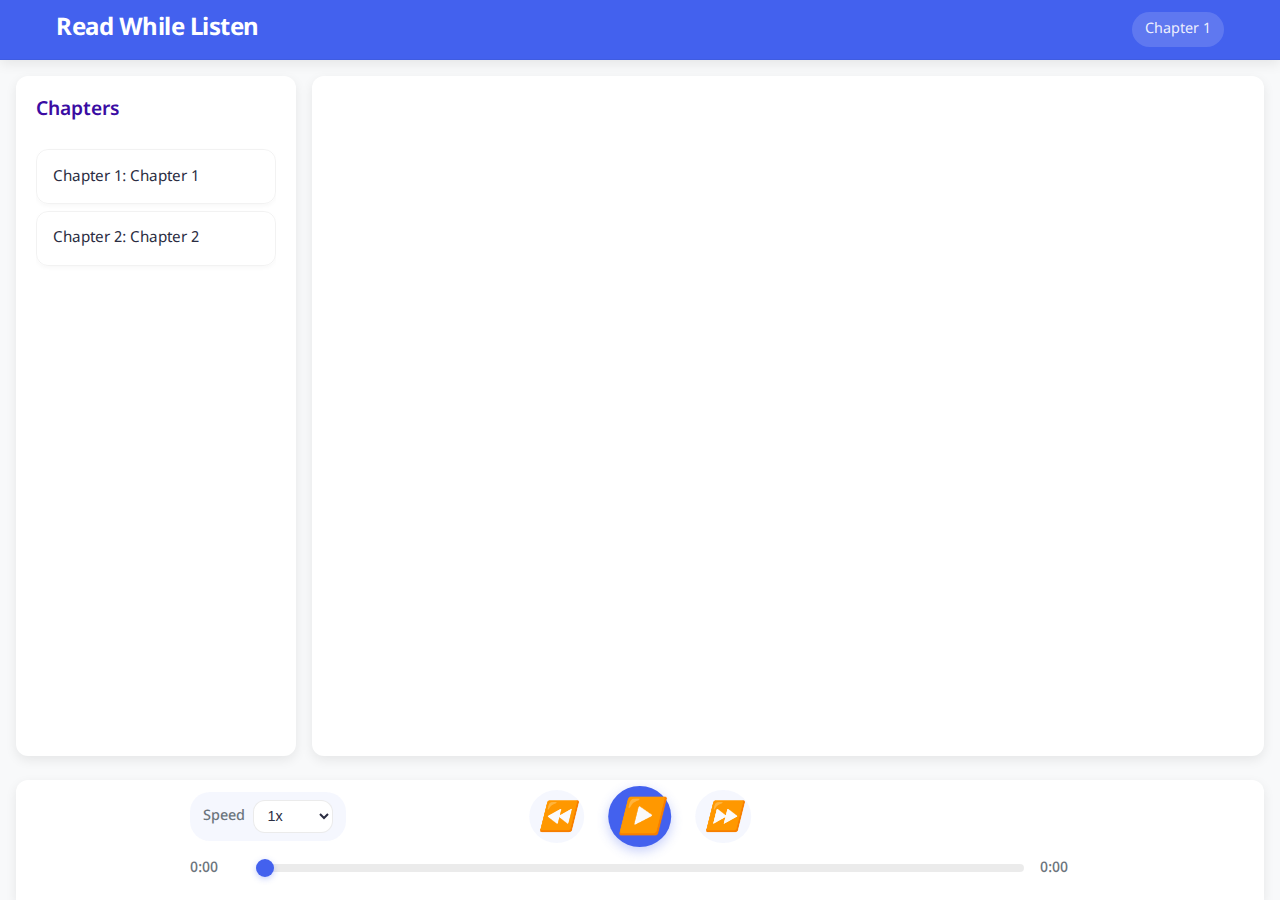
<file: index.html>
<!DOCTYPE html>
<html lang="hi">
<head>
    <meta charset="UTF-8">
    <meta name="viewport" content="width=device-width, initial-scale=1.0">
    <title>Read While Listen</title>
    <link rel="stylesheet" href="styles.css">
    <link href="https://fonts.googleapis.com/css2?family=Noto+Sans+Devanagari:wght@400;700&display=swap" rel="stylesheet">
</head>
<body>
    <div class="app-container">
        <header>
            <div class="header-content">
                <div class="header-left">
                    <h1>Read While Listen</h1>
                    <button id="toggleChapters" class="toggle-chapters-btn" aria-label="Toggle chapters" type="button">
                        <span class="toggle-icon">☰</span>
                    </button>
                </div>
                <div class="breadcrumb">
                    <span id="breadcrumb">Chapter 1</span>
                </div>
            </div>
        </header>
        
        <main class="main-content">
            <!-- Left sidebar with chapter navigation -->
            <aside class="chapter-sidebar">
                <h2>Chapters</h2>
                <ul id="chapterNav" class="chapter-list">
                    <!-- Chapter items will be dynamically loaded here -->
                </ul>
            </aside>
            
            <!-- Main text content area -->
            <div class="text-container" id="textContent">
                <!-- Text will be dynamically loaded here -->
            </div>
        </main>
        
        <!-- Audio controls at the bottom -->
        <footer class="audio-controls">
            <div class="controls-section">
                <div class="controls-group">
                    <div class="speed-selector">
                        <label for="playbackSpeed">Speed</label>
                        <select id="playbackSpeed">
                            <option value="0.75">0.75x</option>
                            <option value="1.0" selected>1x</option>
                            <option value="1.25">1.25x</option>
                            <option value="1.5">1.5x</option>
                            <option value="2.0">2x</option>
                        </select>
                    </div>
                    <div class="main-controls">
                        <button id="rewindBtn" class="control-btn" title="Rewind 10 seconds">
                            <i class="icon">⏪</i>
                        </button>
                        <button id="playPauseBtn" class="control-btn" title="Play/Pause">
                            <i class="icon">▶️</i>
                        </button>
                        <button id="forwardBtn" class="control-btn" title="Forward 10 seconds">
                            <i class="icon">⏩</i>
                        </button>
                    </div>
                </div>
                <div class="progress-container">
                    <span id="currentTime">0:00</span>
                    <input type="range" id="progress" min="0" max="100" value="0">
                    <span id="duration">0:00</span>
                </div>
            </div>
        </footer>
    </div>
    <script src="script.js"></script>
</body>
</html>
</file>
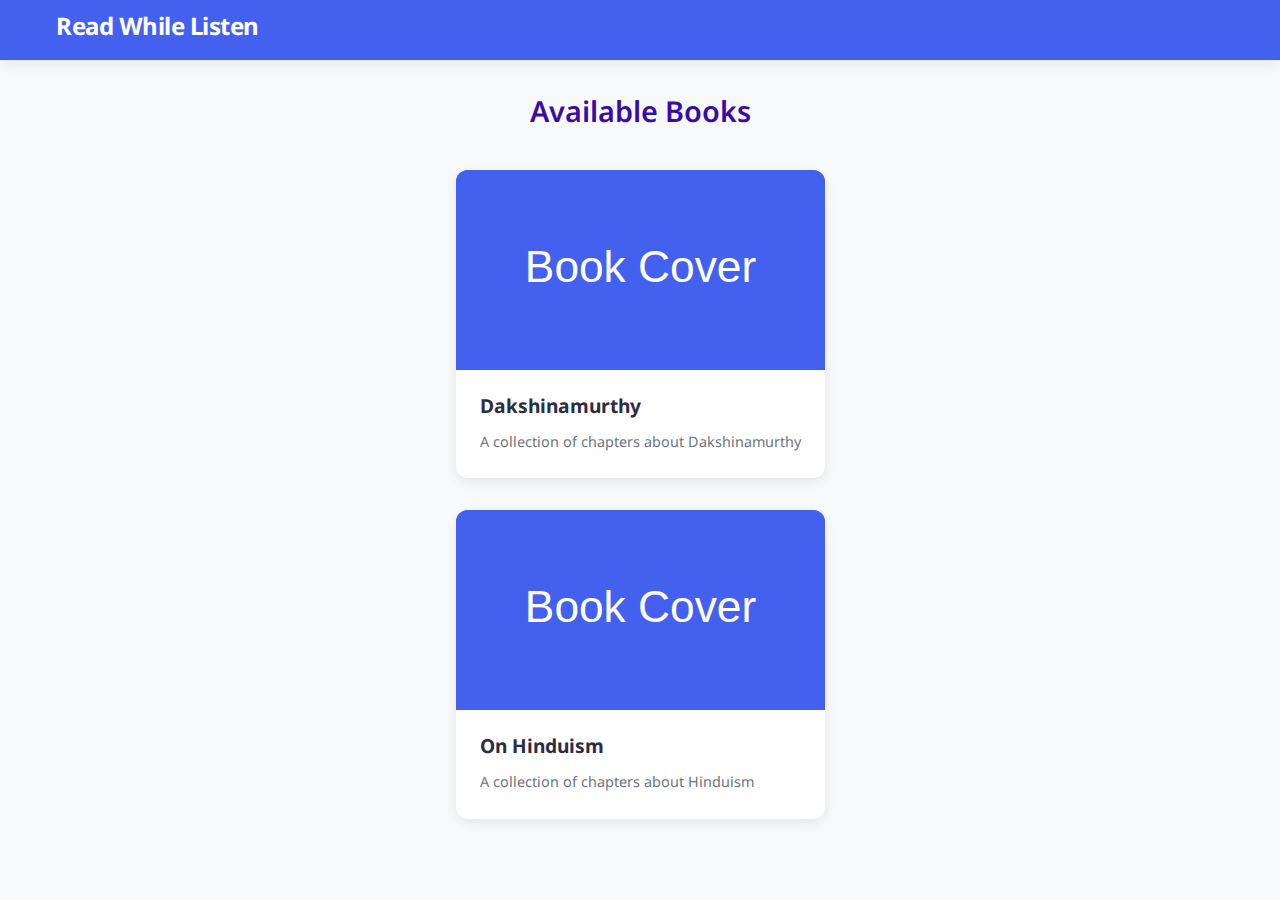
<file: books.html>
<!DOCTYPE html>
<html lang="hi">
<head>
    <meta charset="UTF-8">
    <meta name="viewport" content="width=device-width, initial-scale=1.0">
    <title>Books - Read While Listen</title>
    <link rel="stylesheet" href="styles.css">
    <link rel="stylesheet" href="books-styles.css">
    <link href="https://fonts.googleapis.com/css2?family=Noto+Sans+Devanagari:wght@400;700&display=swap" rel="stylesheet">
</head>
<body>
    <div class="app-container">
        <header>
            <div class="header-content">
                <div class="header-left">
                    <h1>Read While Listen</h1>
                </div>
                <!-- No back button needed since this is now the home page -->
            </div>
        </header>
        
        <main class="books-content">
            <h2 class="books-title">Available Books</h2>
            <div class="books-grid" id="booksGrid">
                <!-- Books will be dynamically loaded here -->
            </div>
        </main>
    </div>
    <script src="books.js"></script>
</body>
</html>
</file>
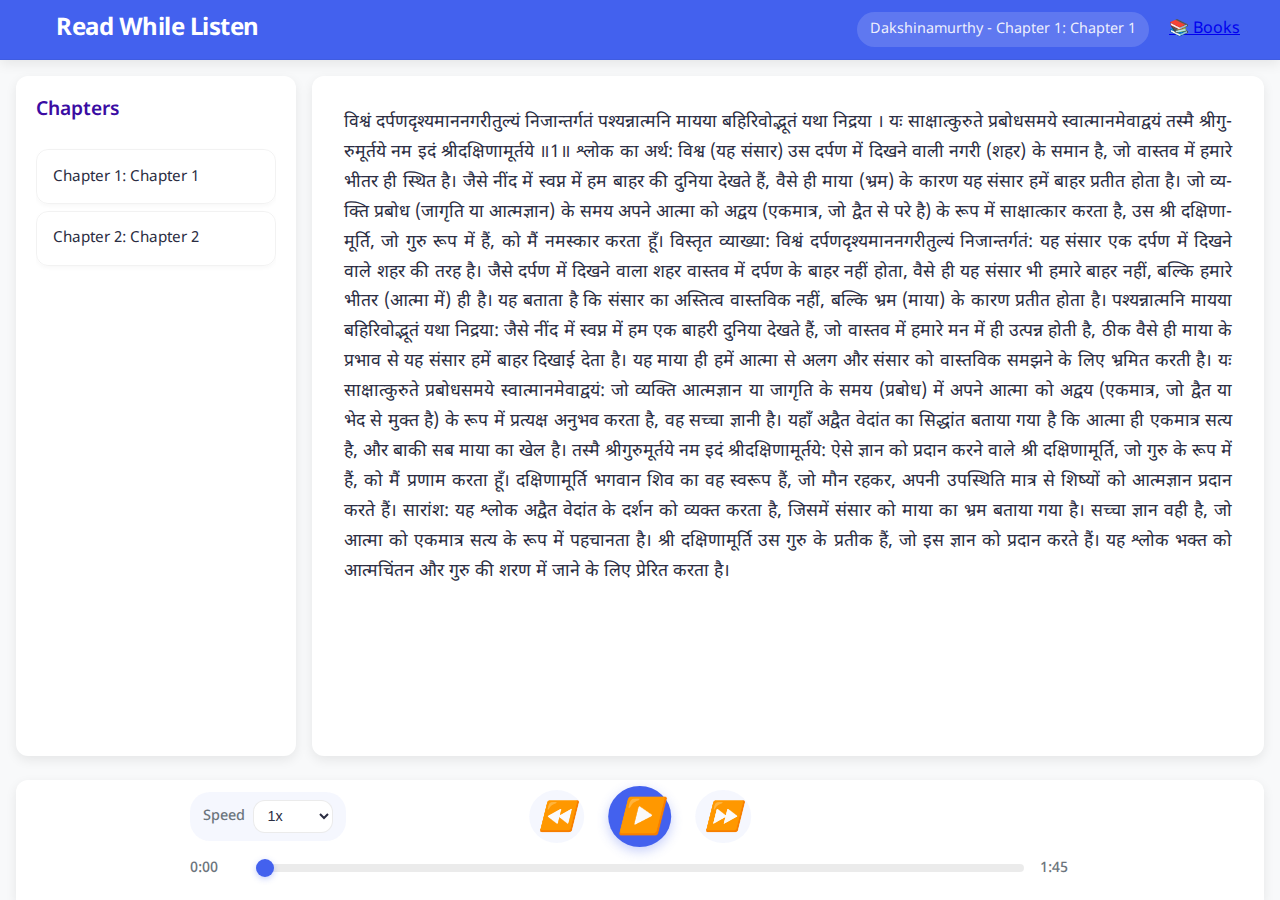
<file: reader.html>
<!DOCTYPE html>
<html lang="hi">
<head>
    <meta charset="UTF-8">
    <meta name="viewport" content="width=device-width, initial-scale=1.0">
    <title>Read While Listen</title>
    <link rel="stylesheet" href="styles.css">
    <link rel="icon" href="images/placeholder.svg" type="image/svg+xml">
    <link href="https://fonts.googleapis.com/css2?family=Noto+Sans+Devanagari:wght@400;700&display=swap" rel="stylesheet">
</head>
<body>
    <div class="app-container">
        <header>
            <div class="header-content">
                <div class="header-left">
                    <h1>Read While Listen</h1>
                    <button id="toggleChapters" class="toggle-chapters-btn" aria-label="Toggle chapters" type="button">
                        <span class="toggle-icon">☰</span>
                    </button>
                </div>
                <div class="header-right">
                    <div class="breadcrumb">
                        <span id="breadcrumb">Chapter 1</span>
                    </div>
                    <a href="index.html" class="books-button" id="booksButton">
                        <span class="books-icon">📚</span>
                        <span class="books-text">Books</span>
                    </a>
                </div>
            </div>
        </header>
        
        <main class="main-content">
            <!-- Left sidebar with chapter navigation -->
            <aside class="chapter-sidebar">
                <h2>Chapters</h2>
                <ul id="chapterNav" class="chapter-list">
                    <!-- Chapter items will be dynamically loaded here -->
                </ul>
            </aside>
            
            <!-- Main text content area -->
            <div class="text-container" id="textContent">
                <div class="ssml-content">
                    <!-- SSML text will be dynamically loaded here -->
                </div>
            </div>
        </main>
        
        <!-- Audio controls at the bottom -->
        <footer class="audio-controls">
            <div class="controls-section">
                <div class="controls-group">
                    <div class="speed-selector">
                        <label for="playbackSpeed">Speed</label>
                        <select id="playbackSpeed">
                            <option value="0.5">0.5x</option>
                            <option value="0.75">0.75x</option>
                            <option value="1.0" selected>1x</option>
                            <option value="1.25">1.25x</option>
                            <option value="1.5">1.5x</option>
                            <option value="2.0">2.0x</option>
                            <option value="2.0">2x</option>
                        </select>
                    </div>
                    <div class="main-controls">
                        <button id="rewindBtn" class="control-btn" title="Rewind 10 seconds">
                            <i class="icon">⏪</i>
                        </button>
                        <button id="playPauseBtn" class="control-btn" title="Play/Pause">
                            <i class="icon">▶️</i>
                        </button>
                        <button id="forwardBtn" class="control-btn" title="Forward 10 seconds">
                            <i class="icon">⏩</i>
                        </button>
                    </div>
                </div>
                <div class="progress-container">
                    <span id="currentTime">0:00</span>
                    <input type="range" id="progress" min="0" max="100" value="0">
                    <span id="duration">0:00</span>
                </div>
            </div>
        </footer>
    </div>
    <script src="script.js"></script>
</body>
</html>
</file>
<file: styles.css>
* {
    margin: 0;
    padding: 0;
    box-sizing: border-box;
}

:root {
    --primary-color: #4361ee;
    --secondary-color: #3a0ca3;
    --text-color: #2b2d42;
    --light-text: #6c757d;
    --background-color: #f8f9fa;
    --card-bg: #ffffff;
    --border-radius: 12px;
    --box-shadow: 0 4px 12px rgba(0, 0, 0, 0.08);
    --transition: all 0.3s ease;
    --sidebar-width: 280px;
    --sidebar-mobile-height: 180px;
    --footer-height: 120px;
    --footer-mobile-height: 100px;
    --header-height: 60px;
    --header-mobile-height: 56px;
}

body {
    font-family: 'Noto Sans Devanagari', -apple-system, BlinkMacSystemFont, 'Segoe UI', Roboto, Oxygen, Ubuntu, Cantarell, 'Open Sans', 'Helvetica Neue', sans-serif;
    line-height: 1.6;
    color: var(--text-color);
    background-color: var(--background-color);
    height: 100vh;
    overflow: hidden;
    -webkit-font-smoothing: antialiased;
    -moz-osx-font-smoothing: grayscale;
    position: relative;
}

/* Main app container */
.app-container {
    display: flex;
    flex-direction: column;
    height: 100vh;
    max-width: 100%;
    margin: 0 auto;
    overflow: hidden;
}

/* Header styles */
header {
    background-color: var(--primary-color);
    padding: 0;
    box-shadow: var(--box-shadow);
    z-index: 10;
    border-bottom: 1px solid rgba(0,0,0,0.05);
    color: white;
    height: var(--header-height);
    display: flex;
    align-items: center;
}

.header-content {
    display: flex;
    align-items: center;
    justify-content: space-between;
    position: relative;
    width: 100%;
    max-width: 1200px;
    margin: 0 auto;
    padding: 0;
}

.toggle-chapters-btn {
    background-color: rgba(255, 255, 255, 0.2);
    border: none;
    font-size: 1.5rem;
    cursor: pointer;
    padding: 0.5rem;
    color: white;
    z-index: 15;
    border-radius: 50%;
    width: 2.5rem;
    height: 2.5rem;
    transition: var(--transition);
    display: none; /* Hide by default on larger screens */
    align-items: center;
    justify-content: center;
    margin-right: 0.5rem;
    order: 1;
}

.toggle-chapters-btn:hover {
    background-color: rgba(255, 255, 255, 0.3);
    transform: scale(1.05);
}

.toggle-icon {
    display: flex;
    align-items: center;
    justify-content: center;
}

.header-left {
    display: flex;
    align-items: center;
    justify-content: flex-start;
    flex: 1;
    margin-left: 0;
    padding-left: 0;
}

h1 {
    color: white;
    margin: 0;
    font-size: 1.5rem;
    font-weight: 700;
    letter-spacing: -0.5px;
    white-space: nowrap;
    text-align: left;
    margin-left: 1rem;
    padding-left: 0;
}

h2 {
    font-size: 1.2rem;
    margin-bottom: 1rem;
    color: var(--secondary-color);
    font-weight: 600;
}

.breadcrumb {
    text-align: center;
    font-size: 0.9rem;
    color: rgba(255, 255, 255, 0.9);
    background-color: rgba(255, 255, 255, 0.15);
    padding: 0.4rem 0.8rem;
    border-radius: 20px;
    display: inline-block;
    width: auto;
    margin-right: 1rem;
}

/* Main content area with sidebar and text */
.main-content {
    display: flex;
    flex: 1;
    overflow: hidden;
    position: relative;
    justify-content: flex-start;
    max-width: 1400px;
    margin: 0 auto;
    width: 100%;
}

/* Chapter sidebar */
.chapter-sidebar {
    width: var(--sidebar-width);
    background: var(--card-bg);
    padding: 1.25rem;
    box-shadow: var(--box-shadow);
    overflow-y: auto;
    flex-shrink: 0;
    border-radius: var(--border-radius);
    margin: 1rem;
    transition: var(--transition);
    z-index: 5;
    position: relative;
    left: 0;
    height: calc(100vh - 220px);
    opacity: 1;
    visibility: visible;
    display: flex;
    flex-direction: column;
}

.chapter-list {
    list-style: none;
    padding: 0;
    margin: 0;
    flex: 1;
    overflow-y: auto;
}

.chapter-item {
    padding: 0.9rem 1rem;
    margin: 0.4rem 0;
    border-radius: var(--border-radius);
    cursor: pointer;
    transition: var(--transition);
    font-size: 0.95rem;
    box-shadow: 0 2px 4px rgba(0,0,0,0.03);
    border: 1px solid rgba(0,0,0,0.05);
    white-space: nowrap;
    overflow: hidden;
    text-overflow: ellipsis;
}

.chapter-item:hover {
    background-color: rgba(67, 97, 238, 0.05);
    transform: translateY(-2px);
    box-shadow: 0 4px 8px rgba(0,0,0,0.05);
}

.chapter-item.active {
    background-color: var(--primary-color);
    color: white;
    box-shadow: 0 4px 12px rgba(67, 97, 238, 0.3);
    border: 1px solid var(--primary-color);
}

/* Text content area */
.text-container {
    flex: 1;
    padding: 2rem;
    overflow-y: auto;
    background: var(--card-bg);
    font-size: 1.1rem;
    line-height: 1.7;
    font-family: 'Noto Sans Devanagari', sans-serif;
    text-align: justify;
    hyphens: auto;
    border-radius: var(--border-radius);
    box-shadow: var(--box-shadow);
    margin: 1rem 1rem 1rem 0;
    max-width: 960px; /* Increased by 20% from 800px */
    position: relative;
    height: calc(100vh - 220px);
    word-wrap: break-word;
    overflow-wrap: break-word;
}

.text-container p {
    margin: 1.2rem 0;
    font-size: 1.1rem;
    max-width: 84ch; /* Increased by 20% from 70ch */
    margin-left: auto;
    margin-right: auto;
    word-wrap: break-word;
    overflow-wrap: break-word;
}

/* Word highlighting */
.word {
    cursor: pointer;
    transition: var(--transition);
    position: relative;
    display: inline-block;
}

.word.highlight {
    background-color: var(--primary-color);
    color: white;
    border-radius: 4px;
    padding: 2px 6px;
    box-shadow: 0 2px 8px rgba(67, 97, 238, 0.3);
}

.word:hover {
    background-color: rgba(67, 97, 238, 0.1);
    border-radius: 4px;
}

/* Audio controls footer */
.audio-controls {
    background: var(--card-bg);
    padding: 1.25rem;
    box-shadow: var(--box-shadow);
    z-index: 10;
    border-radius: var(--border-radius) var(--border-radius) 0 0;
    margin: 0 1rem;
    min-height: var(--footer-height);
    max-height: var(--footer-height);
    transition: var(--transition);
    display: flex;
    flex-direction: column;
    justify-content: center;
    overflow: hidden;
}

.controls-section {
    display: flex;
    flex-direction: column;
    align-items: center;
    gap: 1rem;
    width: 100%;
    flex: 1;
}

.controls-group {
    display: flex;
    align-items: center;
    justify-content: space-between;
    width: 100%;
    max-width: 900px;
    position: relative;
}

.speed-selector {
    display: flex;
    align-items: center;
    gap: 0.5rem;
    background-color: rgba(67, 97, 238, 0.05);
    padding: 0.5rem 0.8rem;
    border-radius: 20px;
    margin-right: auto;
}

.speed-selector label {
    font-size: 0.9rem;
    color: var(--light-text);
    font-weight: 500;
}

#playbackSpeed {
    padding: 0.4rem 0.6rem;
    border: 1px solid rgba(0,0,0,0.08);
    border-radius: var(--border-radius);
    font-size: 0.9rem;
    background-color: var(--card-bg);
    cursor: pointer;
    width: 80px;
    color: var(--text-color);
    transition: var(--transition);
}

#playbackSpeed:focus {
    outline: none;
    border-color: var(--primary-color);
    box-shadow: 0 0 0 3px rgba(67, 97, 238, 0.2);
}

.main-controls {
    display: flex;
    align-items: center;
    justify-content: center;
    gap: 1.5rem;
    position: absolute;
    left: 50%;
    transform: translateX(-50%);
}

.control-btn {
    background: none;
    border: none;
    font-size: 1.8rem;
    cursor: pointer;
    padding: 0.6rem;
    border-radius: 50%;
    transition: var(--transition);
    display: flex;
    align-items: center;
    justify-content: center;
    background-color: rgba(67, 97, 238, 0.05);
}

.control-btn:hover {
    background-color: rgba(67, 97, 238, 0.1);
    transform: scale(1.05);
}

#playPauseBtn {
    font-size: 2.2rem;
    background-color: var(--primary-color);
    color: white;
    box-shadow: 0 4px 12px rgba(67, 97, 238, 0.3);
}

#playPauseBtn:hover {
    transform: scale(1.08);
    box-shadow: 0 6px 16px rgba(67, 97, 238, 0.4);
}

.progress-container {
    display: flex;
    align-items: center;
    gap: 1rem;
    width: 100%;
    max-width: 900px;
    margin-bottom: 0.5rem;
    background-color: var(--card-bg);
}

#progress {
    flex: 1;
    height: 8px;
    -webkit-appearance: none;
    -moz-appearance: none;
    appearance: none;
    background: rgba(0,0,0,0.08);
    border-radius: 4px;
    cursor: pointer;
    position: relative;
    z-index: 101;
}

#progress::-webkit-slider-thumb {
    -webkit-appearance: none;
    -moz-appearance: none;
    appearance: none;
    width: 18px;
    height: 18px;
    background: var(--primary-color);
    border-radius: 50%;
    cursor: pointer;
    transition: var(--transition);
    box-shadow: 0 2px 6px rgba(67, 97, 238, 0.3);
}

#progress::-webkit-slider-thumb:active {
    transform: scale(1.3);
    box-shadow: 0 2px 8px rgba(67, 97, 238, 0.5);
}

#progress::-moz-range-thumb {
    width: 18px;
    height: 18px;
    background: var(--primary-color);
    border-radius: 50%;
    cursor: pointer;
    border: none;
    box-shadow: 0 2px 6px rgba(67, 97, 238, 0.3);
}

#progress::-moz-range-thumb:active {
    transform: scale(1.3);
}

#progress:focus {
    outline: none;
}

#currentTime, #duration {
    font-size: 0.9rem;
    color: var(--light-text);
    min-width: 50px;
    font-weight: 500;
    font-variant-numeric: tabular-nums;
}

/* Responsive adjustments */
@media (max-width: 992px) {
    .chapter-sidebar {
        width: 240px;
    }
}

@media (max-width: 768px) {
    header {
        padding: 0.5rem;
        height: var(--header-mobile-height);
        justify-content: center;
    }
    
    h1 {
        margin-left: 0;
        text-align: center;
        font-size: 1.2rem;
        width: 100%;
        position: absolute;
        left: 0;
        right: 0;
    }
    
    .header-content {
        padding: 0 0.5rem;
        justify-content: center;
        position: relative;
        width: 100%;
    }
    
    .header-left {
        justify-content: center;
        flex: 1;
        position: relative;
        width: 100%;
        display: flex;
        align-items: center;
    }
    
    h1 {
        font-size: 1.2rem;
        margin-left: 0.75rem;
        text-align: center;
    }
    
    .breadcrumb {
        display: none; /* Hide on mobile */
    }
    
    .toggle-chapters-btn {
        display: flex; /* Show on mobile */
        position: absolute;
        left: 0.5rem;
        z-index: 20;
    }
    
    .text-container {
        margin: 0.75rem;
        height: auto;
        max-height: none;
        padding: 1.25rem 1.25rem 5rem 1.25rem; /* Increased bottom padding */
        overflow-y: auto;
        -webkit-overflow-scrolling: touch;
        flex: 1;
        margin-bottom: 0;
        padding-bottom: calc(var(--footer-mobile-height) + 2rem);
    }
    
    .main-content {
        flex-direction: column;
        position: relative;
        justify-content: flex-start;
        align-items: center;
        width: 100%;
        padding-bottom: var(--footer-mobile-height);
    }
    
    .chapter-sidebar {
        position: fixed;
        top: 0;
        left: 0;
        width: 100%;
        height: auto;
        max-height: 80vh;
        margin: 0;
        border-radius: 0 0 var(--border-radius) var(--border-radius);
        z-index: 100;
        transform: translateY(-100%);
        transition: transform 0.3s ease;
        box-shadow: 0 4px 12px rgba(0, 0, 0, 0.15);
        opacity: 0;
        visibility: hidden;
        overflow-y: auto;
    }
    
    .chapter-sidebar.active {
        transform: translateY(0);
        opacity: 1;
        visibility: visible;
        left: 0;
    }
    
    .text-container {
        margin: 0 auto 1rem auto;
        padding: 1.5rem;
        font-size: 1rem;
        flex: 1;
        height: calc(100vh - var(--footer-mobile-height) - 80px);
        overflow-y: auto;
        -webkit-overflow-scrolling: touch;
        max-width: calc(100% - 2rem);
        width: calc(100% - 2rem);
    }
    
    .text-container p {
        max-width: 100%;
    }
    
    .audio-controls {
        height: var(--footer-mobile-height);
        min-height: var(--footer-mobile-height);
        max-height: var(--footer-mobile-height);
        padding: 0.75rem;
        margin: 0;
        width: 100%;
        position: fixed;
        bottom: 0;
        left: 0;
        border-radius: var(--border-radius) var(--border-radius) 0 0;
        background-color: var(--card-bg);
        box-shadow: 0 -4px 12px rgba(0, 0, 0, 0.1);
        z-index: 100;
    }
    
    .controls-group {
        flex-wrap: nowrap;
        gap: 0.75rem;
        justify-content: center;
        position: relative;
    }
    
    .speed-selector {
        order: 3;
        margin-top: 0.5rem;
        width: 100%;
        justify-content: center;
        margin-right: 0;
    }
    
    .progress-container {
        gap: 0.5rem;
        margin-bottom: 0.5rem;
        order: -1;
    }
    
    h1 {
        font-size: 1.3rem;
    }
    
    h2 {
        font-size: 1.1rem;
    }
    
    .breadcrumb {
        font-size: 0.9rem;
    }
    
    .main-controls {
        justify-content: center;
        width: 100%;
        position: static;
        transform: none;
        gap: 1rem;
    }
    
    .controls-section {
        gap: 0.75rem;
    }
}

@media (max-width: 480px) {
    .text-container p {
        font-size: 1rem;
        line-height: 1.6;
    }
    
    .control-btn {
        font-size: 1.5rem;
        padding: 0.4rem;
        width: 2.2rem;
        height: 2.2rem;
    }
    
    #playPauseBtn {
        font-size: 1.7rem;
        width: 2.5rem;
        height: 2.5rem;
    }
    
    .chapter-sidebar {
        max-height: 195px; /* Increased from 150px to 195px (30% increase) */
    }
    
    .chapter-item {
        padding: 0.8rem;
        font-size: 1rem;
        margin-bottom: 0.5rem;
    }
    
    #currentTime, #duration {
        font-size: 0.8rem;
        min-width: 40px;
    }
}
</file>
<file: books-styles.css>
/* Books page styles */
.books-content {
    padding: 2rem;
    max-width: 1200px;
    margin: 0 auto;
}

.books-title {
    text-align: center;
    margin-bottom: 2rem;
    color: var(--secondary-color);
    font-size: 1.8rem;
}

.books-grid {
    display: grid;
    grid-template-columns: repeat(auto-fill, minmax(280px, 1fr));
    gap: 2rem;
}

.book-card {
    background-color: var(--card-bg);
    border-radius: var(--border-radius);
    box-shadow: var(--box-shadow);
    overflow: hidden;
    transition: var(--transition);
    cursor: pointer;
    display: flex;
    flex-direction: column;
    height: 100%;
}

.book-card:hover {
    transform: translateY(-5px);
    box-shadow: 0 8px 20px rgba(0, 0, 0, 0.15);
}

.book-cover {
    height: 200px;
    background-color: var(--primary-color);
    background-size: cover;
    background-position: center;
    display: flex;
    align-items: center;
    justify-content: center;
    color: white;
    font-size: 3rem;
    font-weight: bold;
    position: relative;
    overflow: hidden;
}

.cover-fallback-text {
    font-size: 5rem;
    font-weight: bold;
    color: white;
    opacity: 1;
    transition: opacity 0.3s ease;
    text-shadow: 0 2px 4px rgba(0, 0, 0, 0.2);
}

.placeholder-cover {
    background-color: var(--primary-color);
}

.book-info {
    padding: 1.5rem;
    flex: 1;
    display: flex;
    flex-direction: column;
}

.book-title {
    font-size: 1.2rem;
    margin-bottom: 0.5rem;
    color: var(--text-color);
}

.book-description {
    font-size: 0.9rem;
    color: var(--light-text);
    line-height: 1.5;
    flex: 1;
}

.back-button {
    background-color: rgba(255, 255, 255, 0.2);
    color: white;
    text-decoration: none;
    padding: 0.4rem 0.8rem;
    border-radius: 20px;
    font-size: 0.9rem;
    transition: var(--transition);
    display: inline-flex;
    align-items: center;
    gap: 0.5rem;
}

.back-button:hover {
    background-color: rgba(255, 255, 255, 0.3);
    transform: translateY(-2px);
}

@media (max-width: 768px) {
    .books-content {
        padding: 1rem;
    }
    
    .books-grid {
        grid-template-columns: repeat(auto-fill, minmax(220px, 1fr));
        gap: 1rem;
    }
    
    .book-cover {
        height: 150px;
    }
    
    .book-info {
        padding: 1rem;
    }
}
</file>
